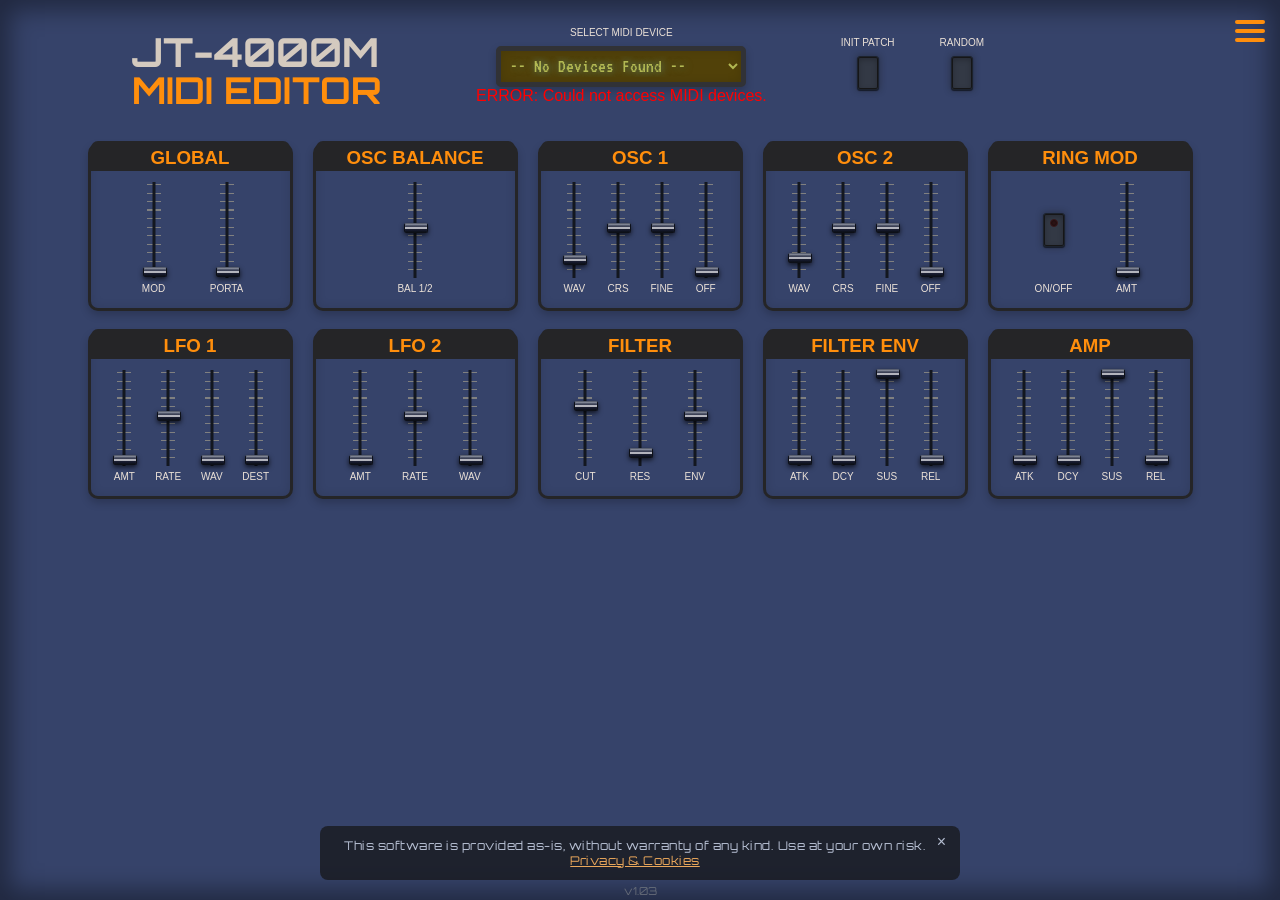
<file: index.html>
<!DOCTYPE html>
<html lang="en">
<head>
    <meta charset="UTF-8">
    <meta name="viewport" content="width=device-width, initial-scale=1.0">
    <title>JT-4000M MIDI Editor</title>
    <meta name="description" content="A free online Behringer JT4000M Micro Editor. Edit and save your patches with ease. Enables use of all hidden menu functions, allowing easy access with sliders.">
  
    <link rel="stylesheet" href="styles.css">
    <link rel="stylesheet" href="https://fonts.googleapis.com/css2?family=VT323&display=swap">
    <link rel="stylesheet" href="https://fonts.googleapis.com/css2?family=Orbitron&family=VT323&display=swap">

    <link rel="apple-touch-icon" sizes="180x180" href="favicon/apple-touch-icon.png">
    <link rel="icon" type="image/png" sizes="32x32" href="favicon/favicon-32x32.png">
    <link rel="icon" type="image/png" sizes="16x16" href="favicon/favicon-16x16.png">
    <link rel="manifest" href="favicon/site.webmanifest">

    <meta property="og:type" content="website">
    <meta property="og:url" content="https://www.behringer-jt4000m-editor.co.uk/">
    <meta property="og:site_name" content="Behringer JT4000M Micro Editor">
    <meta property="og:title" content="JT-4000M MIDI Editor">
    <meta property="og:description" content="Unlock hidden features of your Behringer JT-4000M. Edit and save patches via MIDI.">
    <meta property="og:image" content="https://www.behringer-jt4000m-editor.co.uk/preview-image.png">

    <meta property="twitter:card" content="summary_large_image">
    <meta property="twitter:url" content="https://www.behringer-jt4000m-editor.co.uk/">
    <meta property="twitter:title" content="JT-4000M MIDI Editor">
    <meta property="twitter:description" content="Unlock hidden features of your Behringer JT-4000M. Edit and save patches via MIDI.">
    <meta property="twitter:image" content="https://www.behringer-jt4000m-editor.co.uk/preview-image.png">

    <script src="app.js" defer></script>

    <script type="application/ld+json">
    {
        "@context" : "https://schema.org",
        "@type" : "SoftwareApplication",
        "name" : "Behringer JT4000M Micro Editor",
        "description": "A browser-based MIDI editor for the Behringer JT-4000M Micro Synthesizer.",
        "applicationCategory": "MultimediaApplication",
        "operatingSystem": "Web",
        "url" : "https://www.behringer-jt4000m-editor.co.uk/"
    }
    </script>
</head>
<body>
    <div id="main-header">

        <div class="hamburger-menu" id="hamburger-menu">
            <div class="bar"></div>
            <div class="bar"></div>
            <div class="bar"></div>
        </div>

        <nav class="side-nav" id="side-nav">
            <a href="#" class="close-btn" id="close-btn">&times;</a>
            <a href="#" id="about-btn" class="HambText">JT4000M EDITOR</a>
            <div class="nav-synth-wrap">
                <img src="media/Behringer_Micro_cutout.png" alt="" aria-hidden="true" class="nav-synth-img nav-synth-img--back">
                <img src="media/Behringer_Micro_cutout.png" alt="" aria-hidden="true" class="nav-synth-img nav-synth-img--mid">
                <img src="media/Behringer_Micro_cutout.png" alt="JT4000M Micro Synth" class="nav-synth-img nav-synth-img--front">
            </div>
            
            <div class="accordion-item">
                <button class="accordion-header">GUIDE</button>
                <div class="accordion-content">
                        <p class="guideNote">Connect your synth via USB. Enable your browser for MIDI access (Safari not supported). If no midi-enable pop-up is present, click the "Enable MIDI" button in the top right of your browser.</p>
                        <p class="guideNote">Your device should show up in the Select MIDI device screen.</p>
                        <p class="guideNote">You can now use the sliders to edit your patch.</p>
                        <p class="guideNote">To save a patch, click down on 'SEL' enter button on the JT4000.  Caution: This will overwrite the current patch.</p>
                        <p class="guideNote">Happy editing!</p>
                </div>
            </div>

            <div class="accordion-item">
                <button class="accordion-header">OTHER EDITORS</button>
                <div class="accordion-content">
                    <!-- <a class="linkText" target="_blank" href="https://www.behringer-jt4000m-editor.co.uk/">JT4000M MICRO EDITOR</a> -->
                    <a class="linkText" href="https://www.behringer-cz1-editor.co.uk/">CZ-1 MINI</a>
                    <a class="linkText" href="https://gary909.github.io/JT-Midi-Editor/">JT MINI</a>
                    <a class="linkText" href="https://gary909.github.io/Pro_VS_Mini_Editor/">Pro VS MINI</a>
                    <a class="linkText" href="https://www.behringer-ub1-micro-editor.co.uk/">UB-1 MICRO EDITOR</a>
                    <!-- <a class="linkText" href="javascript:void(0)">PRO VS MINI (coming soon)</a> -->
                </div>
            </div>  
            
            <div class="accordion-item">
                <button class="accordion-header">DOWNLOAD</button>
                <div class="accordion-content">
                    <a class="linkText" target="_blank" href="https://gary909.itch.io/behringer-synth-editors">DOWNLOAD HERE</a>

                </div>
            </div>

            <div class="accordion-item">
                <button class="accordion-header">JT4000M MANUAL</button>
                <div class="accordion-content">
                    <a class="linkText" target="_blank" href="https://cdn-media.empowertribe.com/5a687491c4e64f22aa20673e842e5829/QSG_BE_0722-ACI_JT-4000M%20MICRO_WW.pdf
">LINK TO PDF MANUAL</a>
                </div>
            </div>   

            <div class="nav-note">
                <p class="nav-note"><b>NOTE</b>: This software is provided as-is, without warranty of any kind. <a href="privacy.html">Privacy &amp; Cookies</a></p>
            </div>


        </nav>

        <div id="header-block">
            <h1>JT-4000M</h1>
            <h2>MIDI EDITOR</h2>
        </div>
        
        <div id="midi-status">
            <label for="midi-output-select">SELECT MIDI DEVICE</label>
            <select id="midi-output-select">
                <option value="">-- No Devices Found --</option>
            </select>
            <span id="midi-device-status-text"></span>
        </div>

        <div id="patch-controls">
            <div class="patch-button-group">
                <label for="init-patch-button">INIT PATCH</label>
                <button id="init-patch-button"></button>
            </div>
            <div class="patch-button-group">
                <label for="random-patch-button">RANDOM</label>
                <button id="random-patch-button"></button>
            </div>
        </div>

        <div id="header-spacer"></div>
    </div>
    
    <div id="controls">
        
        <div class="control-box"> 
            <h3>GLOBAL</h3>
            
            <div class="parameter-row">
                <div class="tooltip">
                    <label for="mod-wheel">MOD</label>
                    <span class="tooltiptext">MODULATION (MIDI CC 1)</span>
                </div>  
                <!-- <label for="mod-wheel">MODULATION (LFO 2)</label> -->
                <input type="range" id="mod-wheel" min="0" max="127" value="0">
            </div>

            <div class="parameter-row">
                <div class="tooltip">
                    <label for="portamento-time">PORTA</label>
                    <span class="tooltiptext">PORTAMENTO (MIDI CC 5)</span>
                </div>  
                <!-- <label for="portamento-time">PORTAMENTO</label> -->
                <input type="range" id="portamento-time" min="0" max="127" value="0">
            </div>

        </div>

        <div class="control-box"> 
            <h3>OSC BALANCE</h3>
            <div class="parameter-row">
                <div class="tooltip">
                    <label for="osc-balance">BAL 1/2</label>
                    <span class="tooltiptext">OSC BALANCE (MIDI CC 29)</span>
                </div>  
                <!-- <label for="osc-balance">Oscillator Balance (CC 29):</label> -->
                <input type="range" id="osc-balance" min="0" max="127" value="64">
            </div>
        </div>

        <div class="control-box">            
            <h3>OSC 1</h3>
            <div class="parameter-row">  
                <div class="tooltip">
                    <label for="osc1-wave">WAV</label>
                    <span class="tooltiptext">WAVEFORM (MIDI CC 24)</span>
                </div>               
                <!-- <label for="osc1-wave">Waveform (CC 24):</label> -->
                <input type="range" id="osc1-wave" min="0" max="127" value="18">
            </div>

            <div class="parameter-row">
                <div class="tooltip">
                    <label for="osc1-coarse">CRS</label>
                    <span class="tooltiptext">COARSE TUNE (MIDI CC 115)</span>
                </div>    
                <!-- <label for="osc1-coarse">Coarse Tune (CC 115):</label> -->
                <input type="range" id="osc1-coarse" min="0" max="127" value="64">
            </div>

            <div class="parameter-row">
                <div class="tooltip">
                    <label for="osc1-fine">FINE</label>
                    <span class="tooltiptext">FINE TUNE (MIDI CC 111)</span>
                </div>    
                <!-- <label for="osc1-fine">Fine Tune (CC 111):</label> -->
                <input type="range" id="osc1-fine" min="0" max="127" value="64">
            </div>

            <div class="parameter-row">
                <div class="tooltip">
                    <label for="osc1-pwm-detune"><span id="osc1-pwm-detune-label">OFF</span></label>
                    <span class="tooltiptext">PWM/S-SAW Detune/FM FEEDBACK MIDI CC 113</span>
                </div>                 
                <!-- <label for="osc1-pwm-detune">OSC1 PWM/ S-SAW Detune/FM FEEDBACK</label> -->
                <input type="range" id="osc1-pwm-detune" min="0" max="127" value="0">
            </div>

        </div>

        <div class="control-box">
            <h3>OSC 2</h3>

            <div class="parameter-row">
                <div class="tooltip">
                    <label for="osc2-wave">WAV</label>
                    <span class="tooltiptext">WAVEFORM (MIDI CC 22)</span>
                </div> 
                <!-- <label for="osc2-wave">Waveform (CC 25):</label> -->
                <input type="range" id="osc2-wave" min="0" max="127" value="21">
            </div>

            <div class="parameter-row">
                <div class="tooltip">
                    <label for="osc2-coarse">CRS</label>
                    <span class="tooltiptext">COARSE TUNE (MIDI CC 116)</span>
                </div> 
                <!-- <label for="osc2-coarse">Coarse Tune (CC 116):</label> -->
                <input type="range" id="osc2-coarse" min="0" max="127" value="64">
            </div>

            <div class="parameter-row">
                <div class="tooltip">
                    <label for="osc2-fine">FINE</label>
                    <span class="tooltiptext">FINE TUNE (MIDI CC 112)</span>
                </div> 
                <!-- <label for="osc2-fine">Fine Tune (CC 112):</label> -->
                <input type="range" id="osc2-fine" min="0" max="127" value="64">
            </div>

            <div class="parameter-row">
                <div class="tooltip">
                    <label for="osc2-pwm"><span id="osc2-pwm-label">OFF</span></label>
                    <span class="tooltiptext">MIDI CC 114</span>
                </div> 
                <!-- <label for="osc2-pwm">PWM (CC 114):</label> -->
                <input type="range" id="osc2-pwm" min="0" max="127" value="0">
            </div>

        </div>

        <div class="control-box">
            <h3>RING MOD</h3>

            <div class="parameter-row toggle-row">
                <button class="toggle-button" id="ring-mod-onoff" aria-pressed="false">
                    <span class="toggle-led"></span>
                </button>
                <div class="tooltip">
                    <label>ON/OFF</label>
                    <span class="tooltiptext">RING MODULATION (MIDI CC 96)</span>
                </div>
            </div>

            <div class="parameter-row">
                <div class="tooltip">
                    <label for="ring-mod-amount">AMT</label>
                    <span class="tooltiptext">RING MOD AMOUNT (MIDI CC 95)</span>
                </div>  
                <!-- <label for="ring-mod-amount">AMOUNT</label> -->
                <input type="range" id="ring-mod-amount" min="0" max="127" value="0">
            </div>

        </div>
        

        
        <div class="control-box">
            <h3>LFO 1</h3>

            <div class="parameter-row">
                <div class="tooltip">
                    <label for="lfo1-amount">AMT</label>
                    <span class="tooltiptext">LFO AMOUNT (MIDI CC 70)</span>
                </div>  
                <!-- <label for="lfo1-amount">Amount (CC 70):</label> -->
                <input type="range" id="lfo1-amount" min="0" max="127" value="0">
            </div>

            <div class="parameter-row">
                <div class="tooltip">
                    <label for="lfo1-rate">RATE</label>
                    <span class="tooltiptext">LFO RATE (MIDI CC 72)</span>
                </div>  
                <!-- <label for="lfo1-rate">Rate (CC 72):</label> -->
                <input type="range" id="lfo1-rate" min="0" max="127" value="64">
            </div>
                        
            <div class="parameter-row">
                <div class="tooltip">
                    <label for="lfo1-wave">WAV</label>
                    <span class="tooltiptext">LFO WAVEFORM (MIDI CC 54)</span>
                </div>  
                <!-- <label for="lfo1-wave">Waveform (CC 54):</label> -->
                <input type="range" id="lfo1-wave" min="0" max="127" value="0">
            </div>

            <div class="parameter-row">
                <div class="tooltip">
                    <label for="lfo1-dest">DEST</label>
                    <span class="tooltiptext">LFO DESTINATION (MIDI CC 56)</span>
                </div>  
                <!-- <label for="lfo1-dest">Destination (CC 56):</label> -->
                <input type="range" id="lfo1-dest" min="0" max="127" value="0">
            </div>
        </div>

        <div class="control-box">
            <h3>LFO 2</h3>

            <div class="parameter-row">
                <div class="tooltip">
                    <label for="lfo2-amount">AMT</label>
                    <span class="tooltiptext">LFO 2 AMOUNT (MIDI CC 28)</span>
                </div>  
                <!-- <label for="lfo2-amount">Amount (CC 28):</label> -->
                <input type="range" id="lfo2-amount" min="0" max="127" value="0">
            </div>            

            <div class="parameter-row">
                <div class="tooltip">
                    <label for="lfo2-rate">RATE</label>
                    <span class="tooltiptext">LFO 2 RATE (MIDI CC 73)</span>
                </div>  
                <!-- <label for="lfo2-rate">Rate (CC 73):</label> -->
                <input type="range" id="lfo2-rate" min="0" max="127" value="64">
            </div>            

            <div class="parameter-row">
                <div class="tooltip">
                    <label for="lfo2-wave">WAV</label>
                    <span class="tooltiptext">LFO 2 WAVEFORM (MIDI CC 55)</span>
                </div>  
                <!-- <label for="lfo2-wave">Waveform (CC 55):</label> -->
                <input type="range" id="lfo2-wave" min="0" max="127" value="0">
            </div>            

        </div>
        
        <div class="control-box">

            <h3>FILTER</h3>
    
            <div class="parameter-row">
                <div class="tooltip">
                    <label for="vcf-cutoff">CUT</label>
                    <span class="tooltiptext">CUTOFF FREQ (MIDI CC 74)</span>
                </div> 
                <!-- <label for="vcf-cutoff">CUTOFF FREQ</label> -->
                <input type="range" id="vcf-cutoff" min="0" max="127" value="80">
            </div>

            <div class="parameter-row">
                <div class="tooltip">
                    <label for="vcf-resonance">RES</label>
                    <span class="tooltiptext">RESONANCE (MIDI CC 71)</span>
                </div> 
                <!-- <label for="vcf-resonance">RESONANCE</label> -->
                <input type="range" id="vcf-resonance" min="0" max="127" value="10">
            </div>    

            <div class="parameter-row">
                <div class="tooltip">
                    <label for="vcf-env-amount">ENV</label>
                    <span class="tooltiptext">VCF ENV AMOUNT (MIDI CC 47)</span>
                </div> 
                <!-- <label for="vcf-env-amount">ENV DEPTH</label> -->
                <input type="range" id="vcf-env-amount" min="0" max="127" value="64">
            </div>    

        </div>

        <div class="control-box">
            <h3>FILTER ENV</h3>

            <div class="parameter-row">
                <div class="tooltip">
                    <label for="vcf-attack">ATK</label>
                    <span class="tooltiptext">VCF EG ATTACK (MIDI CC 85)</span>
                </div> 
                <!-- <label for="vcf-attack">VCF EG Attack (CC 85):</label> -->
                <input type="range" id="vcf-attack" min="0" max="127" value="0">
            </div>

            <div class="parameter-row">
                <div class="tooltip">
                    <label for="vcf-decay">DCY</label>
                    <span class="tooltiptext">VCF EG DECAY (MIDI CC 86)</span>
                </div> 
                <!-- <label for="vcf-decay">VCF EG Decay (CC 86):</label> -->
                <input type="range" id="vcf-decay" min="0" max="127" value="0">
            </div>         

            <div class="parameter-row">
                <div class="tooltip">
                    <label for="vcf-sustain">SUS</label>
                    <span class="tooltiptext">VCF EG SUSTAIN (MIDI CC 87)</span>
                </div>                
                <!-- <label for="vcf-sustain">VCF EG Sustain (CC 87):</label> -->
                <input type="range" id="vcf-sustain" min="0" max="127" value="127">
            </div>

            <div class="parameter-row">
                <div class="tooltip">
                    <label for="vcf-release">REL</label>
                    <span class="tooltiptext">VCF EG RELEASE (MIDI CC 88)</span>
                </div>
                <!-- <label for="vcf-release">VCF EG Release (CC 88):</label> -->
                <input type="range" id="vcf-release" min="0" max="127" value="0">
            </div>    

        </div>

        <div class="control-box">
            <h3>AMP</h3>
            <div class="parameter-row">                
                <div class="tooltip">
                    <label for="vca-attack">ATK</label>
                    <span class="tooltiptext">VCA EG ATTACK (MIDI CC 81)</span>
                </div>
                <input type="range" id="vca-attack" min="0" max="127" value="0">
            </div>

            <div class="parameter-row">    
                <div class="tooltip">
                    <label for="vca-decay">DCY</label>
                    <span class="tooltiptext">VCA EG DECAY (MIDI CC 82)</span>
                </div>
                <input type="range" id="vca-decay" min="0" max="127" value="0">
            </div>

            <div class="parameter-row">
                <div class="tooltip">
                    <label for="vca-sustain">SUS</label>
                    <span class="tooltiptext">VCA EG SUSTAIN (MIDI CC 83)</span>
                </div>
                <input type="range" id="vca-sustain" min="0" max="127" value="127">
            </div>

            <div class="parameter-row">
                <div class="tooltip">
                    <label for="vca-release">REL</label>
                    <span class="tooltiptext">VCA EG RELEASE (MIDI CC 84)</span>
                </div>                
                <input type="range" id="vca-release" min="0" max="127" value="0">
            </div>
                
        </div>

    </div>

    <div id="footer-disclaimer">
        <button id="close-footer-disclaimer" aria-label="Close disclaimer">&times;</button>
        <p>This software is provided as-is, without warranty of any kind. Use at your own risk. <a href="privacy.html">Privacy &amp; Cookies</a></p>
    </div>

    <div id="version-number">v1.03</div>

    <div id="about-modal" class="modal-hidden" aria-hidden="true">
        <div id="about-modal-content" role="dialog" aria-modal="true" aria-labelledby="about-modal-title">
            <button id="about-modal-close" aria-label="Close info popup">&times;</button>
            <p id="about-modal-title">JT4000M MIDI Editor</p>
            <div id="about-modal-synth-wrap" style="position:relative; width:40%; margin:8px auto;">
                <img src="media/Behringer_Micro_cutout.png" alt="" aria-hidden="true" class="about-modal-synth-img" style="display:block; width:100%; opacity:0.2; position:absolute; top:0; left:0;">
                <img src="media/Behringer_Micro_cutout.png" alt="" aria-hidden="true" class="about-modal-synth-img" style="display:block; width:100%; opacity:0.4; position:absolute; top:0; left:0;">
                <img src="media/Behringer_Micro_cutout.png" alt="Behringer JT-4000M Micro" class="about-modal-synth-img" style="display:block; width:100%; opacity:0.92; position:relative;">
            </div>
            <p>Version 1.03</p>
            <hr>
            <p>1.03 - Download link added</p>
            <p>1.02 - Graphics Update</p>
            <p>1.01 - changed other editor link</p>
            <p>1.0 - initial realease</p>
            <hr>
            <p>Created for Behringer JT-4000M Micro Synthesizer</p>
            <p><a href="privacy.html">Privacy &amp; Cookies</a></p>
        </div>
    </div>
    
</body>
</html>
</file>
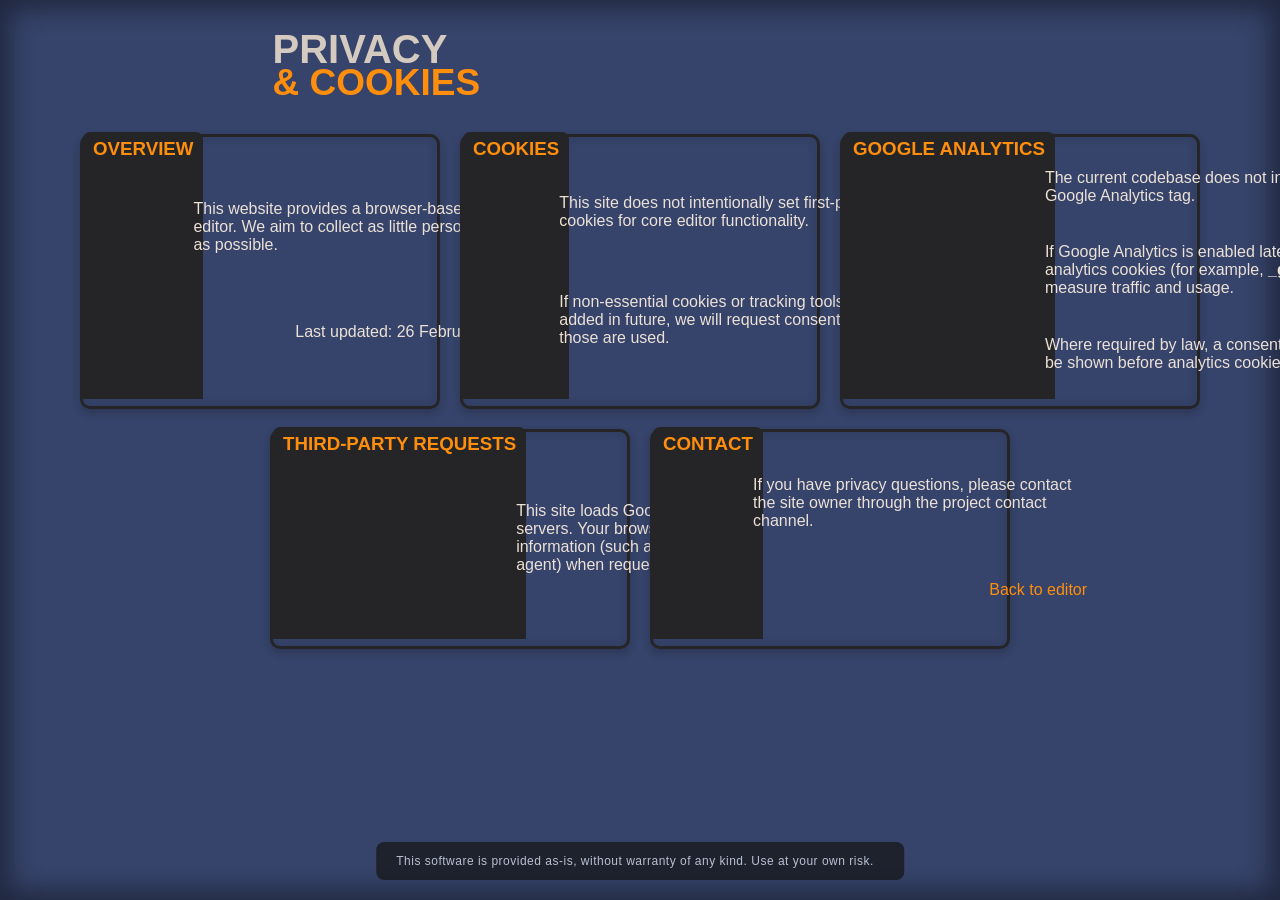
<file: privacy.html>
<!DOCTYPE html>
<html lang="en">
<head>
    <meta charset="UTF-8">
    <meta name="viewport" content="width=device-width, initial-scale=1.0">
    <title>Privacy & Cookies | Behringer JT-4000M MIDI Editor</title>
    <meta name="description" content="Privacy and cookies information for the Behringer JT-4000M MIDI Editor website.">
    <link rel="stylesheet" href="styles.css">
    <link rel="apple-touch-icon" sizes="180x180" href="favicon/apple-touch-icon.png">
    <link rel="icon" type="image/png" sizes="32x32" href="favicon/favicon-32x32.png">
    <link rel="icon" type="image/png" sizes="16x16" href="favicon/favicon-16x16.png">
    <link rel="manifest" href="favicon/site.webmanifest">
</head>
<body class="privacy-page">
    <div id="main-header">
        <div id="header-block">
            <h1>PRIVACY</h1>
            <h2>&amp; COOKIES</h2>
        </div>
        <div id="header-spacer"></div>
    </div>

    <div id="controls">
        <div class="control-box">
            <h3>OVERVIEW</h3>
            <p>This website provides a browser-based MIDI editor. We aim to collect as little personal data as possible.</p>
            <p>Last updated: 26 February 2026.</p>
        </div>

        <div class="control-box">
            <h3>COOKIES</h3>
            <p>This site does not intentionally set first-party cookies for core editor functionality.</p>
            <p>If non-essential cookies or tracking tools are added in future, we will request consent before those are used.</p>
        </div>

        <div class="control-box">
            <h3>GOOGLE ANALYTICS</h3>
            <p>The current codebase does not include a Google Analytics tag.</p>
            <p>If Google Analytics is enabled later, it may set analytics cookies (for example, <strong>_ga</strong>) to measure traffic and usage.</p>
            <p>Where required by law, a consent banner will be shown before analytics cookies are set.</p>
        </div>

        <div class="control-box">
            <h3>THIRD-PARTY REQUESTS</h3>
            <p>This site loads Google Fonts from Google servers. Your browser may send technical information (such as IP address and user-agent) when requesting those font files.</p>
        </div>

        <div class="control-box">
            <h3>CONTACT</h3>
            <p>If you have privacy questions, please contact the site owner through the project contact channel.</p>
            <p><a class="linkText" href="index.html">Back to editor</a></p>
        </div>
    </div>

    <div id="footer-disclaimer">
        <p>This software is provided as-is, without warranty of any kind. Use at your own risk.</p>
    </div>
</body>
</html>
</file>
<file: styles.css>
html {
  height: 100%;
}

body {
  background-color: #36436A;
  box-shadow: inset 0 0 25px 10px rgba(0, 0, 0, 0.4);
  min-height: 100vh;
  margin: 0;
  font-family: Helvetica, sans-serif;
  display: flex;
  flex-direction: column;
  align-items: center;
}

h1 {
  color: #D4CABF;
  font-family: 'Orbitron', sans-serif;
  font-size: 40px;
  margin-bottom: -10px;
}

h2 {
  color: #ff8e0c;
  font-family: 'Orbitron', sans-serif;
  font-size: 37px;
  margin-top: 0;
  margin-bottom: 0;
}

h3 {
  color: #ff8e0c;
  text-align: center;
}

label {
  color: #ebe1d7;
  font-size: 10px;
}

p {
  color: #ebe1d7;
}

#controls a {
    color: #ff8e0c;
    text-decoration: none;
}

#controls a:hover {
    text-decoration: underline;
}

.side-nav a.linkText {
    font-family: Helvetica, sans-serif;
    color: #aaa;
    font-size: 16px;
    /* font-weight: ; */
}

/* ********** FOOTER DISCLAIMER STYLING ********** */
#footer-disclaimer {
  background-color: rgba(20, 20, 20, 0.7);
  padding: 12px 20px;
  border-radius: 8px;
  max-width: 90%;
  text-align: center;
  left: 50%;
  transform: translateX(-50%);
    position: relative;
}

#close-footer-disclaimer {
    position: absolute;
    top: 6px;
    right: 8px;
    border: none;
    background: transparent;
    color: #b7c0d3;
    font-size: 16px;
    line-height: 1;
    cursor: pointer;
    padding: 2px 6px;
}

#close-footer-disclaimer:hover {
    color: #EBA85B;
}

#footer-disclaimer p {
  margin: 0;
  padding-right: 10px;
  font-size: 12px;
  letter-spacing: 0.5px;
  font-family: 'Orbitron', sans-serif;
  color: #b7c0d3;
}

#footer-disclaimer a {
    color: #EBA85B;
    font-size: inherit;
    font-family: inherit;
    letter-spacing: inherit;
    text-decoration: underline;
}

#footer-disclaimer a:hover {
    color: #EBA85B;
}

#version-number {
    position: fixed;
    bottom: 2px;
    left: 50%;
    transform: translateX(-50%);
    font-family: 'Orbitron', sans-serif;
    font-size: 11px;
    color: #6f747e;
    opacity: 0.85;
    cursor: pointer;
    z-index: 998;
}

#about-modal {
    position: fixed;
    inset: 0;
    background-color: rgba(0, 0, 0, 0.55);
    display: flex;
    justify-content: center;
    align-items: center;
    z-index: 2000;
}

#about-modal.modal-hidden {
    display: none;
}

#about-modal-content {
    position: relative;
    background-color: #262B30;
    border: 2px solid #313236;
    border-radius: 10px;
    padding: 22px 20px 14px;
    width: min(92vw, 420px);
    text-align: center;
    box-shadow: 0 8px 24px rgba(0, 0, 0, 0.45);
}

#about-modal-content p {
    margin: 0 0 8px;
    color: #b7c0d3;
    font-family: 'Orbitron', sans-serif;
    font-size: 13px;
}

#about-modal-title {
    color: #EBA85B !important;
    font-size: 16px !important;
    margin-bottom: 12px !important;
}

#about-modal-close {
    position: absolute;
    top: 6px;
    right: 8px;
    border: none;
    background: transparent;
    color: #b7c0d3;
    font-size: 22px;
    line-height: 1;
    cursor: pointer;
    padding: 0 6px;
}

#about-modal-close:hover {
    color: #EBA85B;
}

#about-modal a {
    color: #EBA85B;
    text-decoration: underline;
}

@media (max-width: 1200px) {
  #footer-disclaimer {
    position: relative;
    margin: 10px auto 0;
    margin-bottom: 5px;
    transform: none;
    left: auto;
  }

    #version-number {
        position: relative;
        left: auto;
        bottom: auto;
        transform: none;
        margin: 2px 0 10px;
    }
}

@media (min-width: 1201px) {
  #footer-disclaimer {
    position: fixed;
    bottom: 20px;
    z-index: 999;
  }

  #main-header {
    margin-left: 180px;
    width: calc(100% - 180px);
  }
}
/* ********** END OF FOOTER DISCLAIMER STYLING ********** */

.guideNote {
  color: #b7c0d3 !important;
}

.nav-note {
    padding: 10px;
    font-family: 'Orbitron', sans-serif;
    font-size: 14px;
    color: #aaa;
    line-height: 1.5;
    justify-content: space-between;
    /* border-top: 1px solid #333; */
    /* margin-top: 20px; */
}

.side-nav .nav-note a {
    display: inline;
    padding: 0;
    margin: 0;
    font-size: inherit;
    font-family: inherit;
    line-height: inherit;
    color: inherit;
    text-decoration: underline;
    text-align: inherit;
}

.side-nav .nav-note a:hover {
    color: inherit;
}

#show-footer-disclaimer {
    text-decoration: underline;
}

/* ********** HAMBURGER STYLING ******* */
/* Hamburger Button */
.hamburger-menu {
    position: fixed;
    top: 20px;
    right: 15px;
    cursor: pointer;
    z-index: 1001; /* Above everything, except for the slide nav*/
    display: flex;
    flex-direction: column;
    gap: 5px;
}

.bar {
    width: 30px;
    height: 4px;
    background-color: #ff8e0c;
    border-radius: 2px;
    transition: background-color 0.3s ease;
}

.hamburger-menu:hover .bar {
    background-color: #ff4800;
    cursor: pointer;
}

/* Slide-out Panel */
.side-nav {
    height: 100%;
    width: 0; /* Hidden by default */
    position: fixed;
    z-index: 1002;
    top: 0;
    right: 0;
    background-color: #262B30;
    overflow-x: hidden;
    transition: 0.2s; /* Smooth slide effect */
    padding-top: 60px;
    box-shadow: -5px 0 15px rgba(0,0,0,0.5);
    color: white;
}

.side-nav a {
    padding: 15px 10px 15px 15px; /* top right bottom left */
    text-decoration: none;
    font-size: 18px;
    color: #aaa;
    display: block;
    font-family: 'Orbitron', sans-serif;
    transition: 0.3s;
    text-align: left;
}

.side-nav a:hover {
    color: #ff8e0c;
}

.side-nav .close-btn {
    position: absolute;
    top: 0px;
    right: 20px;
    font-size: 36px;
}

.side-nav hr {
    border: 0;
    border-top: 1px solid #333;
    margin: 20px;
}

.HambText {
    text-align: center;
    margin-bottom: 10px;
}

/* ********** END OF HAMBURGER STYLING ******* */


/* ********** Start OF ACCORDION STYLING ********** */
.accordion-header {

    background-color: transparent;
    color: #aaa;
    cursor: pointer;
    padding: 15px 25px;
    width: 100%;
    text-align: left;
    border: none;
    outline: none;
    transition: 0.4s;
    font-family: 'Orbitron', sans-serif;
    font-size: 18px;
    border-bottom: 1px solid #333;
}

.accordion-header:hover, .active {
    color: #ff8e0c; /* Highlight color */
}

/* plus/minus icon */
.accordion-header:after {
    content: '\002B'; /* Plus sign */
    float: right;
    margin-left: 5px;
}

.active:after {
    content: "\2212"; /* Minus sign */
}

.accordion-content {
    padding: 0 10px;
    background-color: #222;
    max-height: 0;
    overflow: hidden;
    transition: max-height 0.3s ease-out; /* Smooth slide */
}

.accordion-content p {
    font-size: 14px;
    color: #eee;
    line-height: 1.6;
}

/* ********** END OF ACCORDION STYLING ********** */

#main-header {
    display: flex;
    justify-content: space-around;
    align-items: center; 
    max-width: 1280px;
    width: 100%;
    margin-bottom: 10px;
    padding: 0 10px;
    box-sizing: border-box;
}

#header-block {  /* The main title */
    text-align: left;
    margin-left: 10px;
}

#header-block, #header-spacer {
    width: 300px;
    flex-shrink: 0;
}

#controls {
    display: flex;
    flex-wrap: wrap;
    justify-content: center;
    max-width: 1280px;
    padding: 10px;
}

.control-box {
    background-color: #36436A;
    border: 3px solid #252527;
    padding: 10px;
    border-radius: 10px;
    overflow: visible;
    box-shadow: 0 4px 8px rgba(0, 0, 0, 0.2), inset 0 0 10px 1px rgba(0, 0, 0, 0.1);
    margin: 10px;
    display: flex;
    flex-direction: row;
    flex-wrap: wrap;
    align-items: flex-end;
    justify-content: space-evenly;
    width: 205px;
    box-sizing: border-box;
    padding-bottom: 12px;
}

.privacy-page #controls {
    align-items: stretch;
}

.privacy-page .control-box {
    width: min(100%, 360px);
    min-height: 220px;
    box-sizing: border-box;
    display: flex;
    flex-direction: column;
}

.control-box h3 {
    flex: 0 0 calc(100% + 20px);
    margin-top: -15px;
    margin-left: -10px;
    margin-right: -10px;
    margin-bottom: 10px;
    padding: 6px 10px 2px 10px;
    box-sizing: border-box;
    background-color: #252527;
    text-align: center;
    border-radius: 7px 7px 0 0;
}

.parameter-row {
    display: flex;
    flex-direction: column;
    align-items: center;
    gap: 6px;
    position: relative;
    padding-bottom: 2px;
    width: 40px;
}

.parameter-row > input[type="range"] {
    order: 1;
}

.parameter-row > .tooltip {
    order: 2;
    width: 100%;
    text-align: center;
}

.parameter-row label {
    white-space: nowrap;
    overflow: hidden;
    text-overflow: ellipsis;
    display: block;
    max-width: 100%;
}

.parameter-row::before {
    content: "";
    position: absolute;
    bottom: 18px;
    left: 50%;
    transform: translateX(-50%);
    width: 14px;
    height: 96px;
    background:
        repeating-linear-gradient(
            180deg,
            transparent 0px,
            transparent 7px,
            #808080 7px,
            #808080 8.5px
        );
    background-position: 0 -5px;
    z-index: 0;
    pointer-events: none;
}

.parameter-row::after {
    content: "";
    position: absolute;
    bottom: 18px;
    left: 50%;
    transform: translateX(-50%);
    width: 3px;
    height: 96px;
    background: #13171F;
    z-index: 1;
    pointer-events: none;
}

/* SLIDER STYLING */
.control-box input[type="range"] {
    writing-mode: vertical-lr;
    direction: rtl;
    -webkit-appearance: none;
    appearance: none;
    width: 18px;
    height: 96px;
    margin: 0;
    padding: 0;
    background: transparent;
    position: relative;
    z-index: 2;
}

.control-box input[type="range"]::-webkit-slider-runnable-track {
    width: 22px;
    border-radius: 6px;
    background: transparent;
    border: none;
}

.control-box input[type="range"]::-webkit-slider-thumb {
    -webkit-appearance: none;
    width: 24px;
    height: 10px;
    border-radius: 2px;
    border: 1px solid #0d1018;
    border-top-color: #5a6070;
    background: linear-gradient(180deg,
        #7a8090 0%,
        #50566a 18%,
        #2e3248 40%,
        #222640 43%,
        #e4e4e8 44%,
        #e4e4e8 56%,
        #1e2236 57%,
        #14182a 80%,
        #0c1018 100%
    );
    box-shadow:
        inset 0 1px 1px rgba(255, 255, 255, 0.15),
        0 2px 5px rgba(0, 0, 0, 0.7);
}

.control-box input[type="range"]::-moz-range-track {
    width: 22px;
    border-radius: 6px;
    background: transparent;
    border: none;
}

.control-box input[type="range"]::-moz-range-thumb {
    width: 24px;
    height: 10px;
    border-radius: 2px;
    border: 1px solid #0d1018;
    border-top-color: #5a6070;
    background: linear-gradient(180deg,
        #7a8090 0%,
        #50566a 18%,
        #2e3248 40%,
        #222640 43%,
        #e4e4e8 44%,
        #e4e4e8 56%,
        #1e2236 57%,
        #14182a 80%,
        #0c1018 100%
    );
    box-shadow:
        inset 0 1px 1px rgba(255, 255, 255, 0.15),
        0 2px 5px rgba(0, 0, 0, 0.7);
}


/* --- Toggle Button Styling --- */
.toggle-row::before,
.toggle-row::after {
    display: none;
}

.toggle-button {
    width: 22px;
    height: 34px;
    border-radius: 3px;
    margin-bottom: 30px;
    border: 1px solid #1c222d;
    background: #333945;
    cursor: pointer;
    box-shadow: inset 0 0 0 1px rgb(22, 22, 23), inset 0 2px 6px rgba(0, 0, 0, 0.3), 0 1px 1px rgba(0, 0, 0, 0.55), 0 0 6px 1px rgba(26, 28, 30, 0.4);
    display: flex;
    align-items: flex-start;
    justify-content: center;
    padding-top: 5px;
    position: relative;
    z-index: 2;
}

.toggle-button:hover {
    border-color: #2e7ee2;
}

.toggle-button:active {
    transform: translateY(1px);
}

.toggle-led {
    width: 6px;
    height: 6px;
    border-radius: 50%;
    background: #2f1416;
    border: 1px solid #38181b;
    box-shadow: inset 0 0 3px rgba(0, 0, 0, 0.65);
    pointer-events: none;
    flex-shrink: 0;
}

.toggle-button.is-active .toggle-led {
    background: radial-gradient(circle at 35% 30%, #ffd8d8 0, #ff6363 25%, #ff2222 58%, #b70808 100%);
    border-color: #6e1015;
    box-shadow: 0 0 5px rgba(255, 61, 61, 0.85), 0 0 1px rgba(255, 152, 152, 0.95);
}


/* --- Tooltip Styling --- */
.tooltip {
    position: relative;
    display: inline-block;
    cursor: help;
}

.tooltip .tooltiptext {
    visibility: hidden;
    width:max-content;
    background-color: #201c13;
    color: #fff;
    text-align: left;
    border-radius: 6px;
    padding: 5px 5px;
    position: absolute;
    z-index: 10;
    bottom: 100%;
    right: 100%;
    margin-left: 10px;
    opacity: 0;
    transition: opacity 0.3s;
}


.tooltip .tooltiptext::after {
    content: "";
    position: absolute;
    bottom: 0%;
    left: -10%;
    border-width: 5px;
    border-style: solid;
    border-color: transparent transparent transparent #201c1300;
}

.tooltip:hover .tooltiptext {
    visibility: visible;
    opacity: 1;
}

/* --- End of Tooltip Styling --- */

/* Styling for the MIDI output selection box */
#midi-output-select {
    width: 250px;
    background-color: #514109;
    color: #B3B953;
    text-shadow: rgba(110, 233, 250, 0.5) 1px 0 8px; /* set glow of text */
    font-family: 'VT323', monospace;
    font-size: 1.2em;
    border: 5px solid #313236;
    box-shadow: 0 4px 8px rgba(0, 0, 0, 0.2), inset 0 0 10px 1px rgba(0, 0, 0, 0.1);
    padding: 5px;
    border-radius: 5px;
}

/* Centering the MIDI device selection */
#midi-status {
    display: flex;
    flex-direction: column; /* Stack the label and select box vertically */
    align-items: center; /* Center the stacked items horizontally */
    margin-top: 20px;
}

/* Add space below the label within the MIDI status block */
#midi-status label {
    margin-bottom: 8px;
}

#patch-controls {
    display: flex;
    gap: 15px;
    margin-right: 10px;
    margin-top: 15px;
    flex-shrink: 0;
}

.patch-button-group {
    display: flex;
    flex-direction: column;
    align-items: center;
    margin-left: 30px;
}

.patch-button-group label {
    margin-bottom: 8px;
}

/* Style for the buttons themselves */
#init-patch-button, #random-patch-button {
    width: 22px;
    height: 34px;
    border-radius: 3px;
    border: 1px solid #1c222d;
    background: #333945;
    cursor: pointer;
    box-shadow: inset 0 0 0 1px rgb(22, 22, 23), inset 0 2px 6px rgba(0, 0, 0, 0.3), 0 1px 1px rgba(0, 0, 0, 0.55), 0 0 6px 1px rgba(26, 28, 30, 0.4);
}

#init-patch-button:hover, #random-patch-button:hover {
    border-color: #2e7ee2;
}

#init-patch-button:active, #random-patch-button:active {
    transform: translateY(1px);
}

/* New style to highlight the active OSC2 PWM control */
.active-control {
    /* Apply underline */
    text-decoration: underline;
    /* You might also want to change the color for emphasis */
    color: #EBA85B !important; 
}

.wavs-diagram {
    display: block;      /* Required for margin: auto to work */
    margin-left: auto;
    margin-right: auto;
    width: 100%;        /* Makes the image span the width of the control box */
    height: auto;       /* Maintains aspect ratio */
    margin-bottom: 10px; /* Space between image and the "VCA EG" text */
    border-radius: 4px; /* Optional: matches your box styling */
    opacity: 0.9;       /* Optional: softens the image to match the UI */
}

.nav-synth-wrap {
    position: relative;
    width: 70%;
    margin: 10px auto;
}

.nav-synth-img {
    display: block;
    width: 100%;
    height: auto;
}

.nav-synth-img--front {
    position: relative;
    z-index: 3;
    opacity: 0.92;
}

.nav-synth-img--mid {
    position: absolute;
    top: 0;
    left: 0;
    z-index: 2;
    opacity: 0.4;
}

.nav-synth-img--back {
    position: absolute;
    top: 0;
    left: 0;
    z-index: 1;
    opacity: 0.2;
}

/* --- NEW MEDIA QUERY FOR MOBILE VIEW --- */
@media (max-width: 768px) {

    /* Floating Screen bar */
    #midi-status {
        position: fixed; /* Makes it float relative to the viewport */
        top: 0;
        left: 0;
        width: 100%;
        z-index: 1000; 
        
        /* Compact/Horizontal layout */
        display: flex; 
        flex-direction: row; 
        justify-content: center;
        gap: 20px;
        align-items: center;
        
        /* Appearance */
        background-color: #36436A;
        box-shadow: 0 4px 10px rgba(0, 0, 0, 0.5);
        padding: 10px 0; 
        margin: 0;
    }

    /* Hide the MIDI device label on mobile to save space on the floating bar */
    #midi-status label {
        display: none;
    }

    body {
        padding-top: 40px;
    }
    
    /* 1. Stack the three main header sections vertically */
    #main-header {
        flex-direction: column;
        /* Remove space-around and use flex-start for a tight stack, 
           then center the content within the header */
        justify-content: flex-start; 
        align-items: center; /* Center the entire header block */
        padding: 10px 0; /* Add some vertical padding */
    }

    /* 2. Ensure each block is full width (or nearly full) and centered */
    #header-block,
    /* #midi-status, */
    #patch-controls {
        width: 90%; /* Take up the full width of the main-header */
        margin: 10px 0; /* Add vertical spacing between stacked elements */
        text-align: center; /* Center text inside the header block */
        
        /* Optional: Center the button groups horizontally within their block */
        display: flex;
        flex-direction: column;
        align-items: center;
    }
    
    /* 3. Adjust specific inner elements to ensure they stack/center correctly */
    
    /* Center the buttons within the patch-controls group */
    #patch-controls {
        flex-direction: row;
        gap: 15px; /* Remove horizontal gap when stacked */
        justify-content: center; /* <<< THIS IS THE CRITICAL ADDITION */
        width: 100%;
    }
    
    /* Center the individual button groups and add vertical margin */
    .patch-button-group {
        margin: 0; 
        width: auto; /* Allow content to dictate width */
    }
}
</file>
